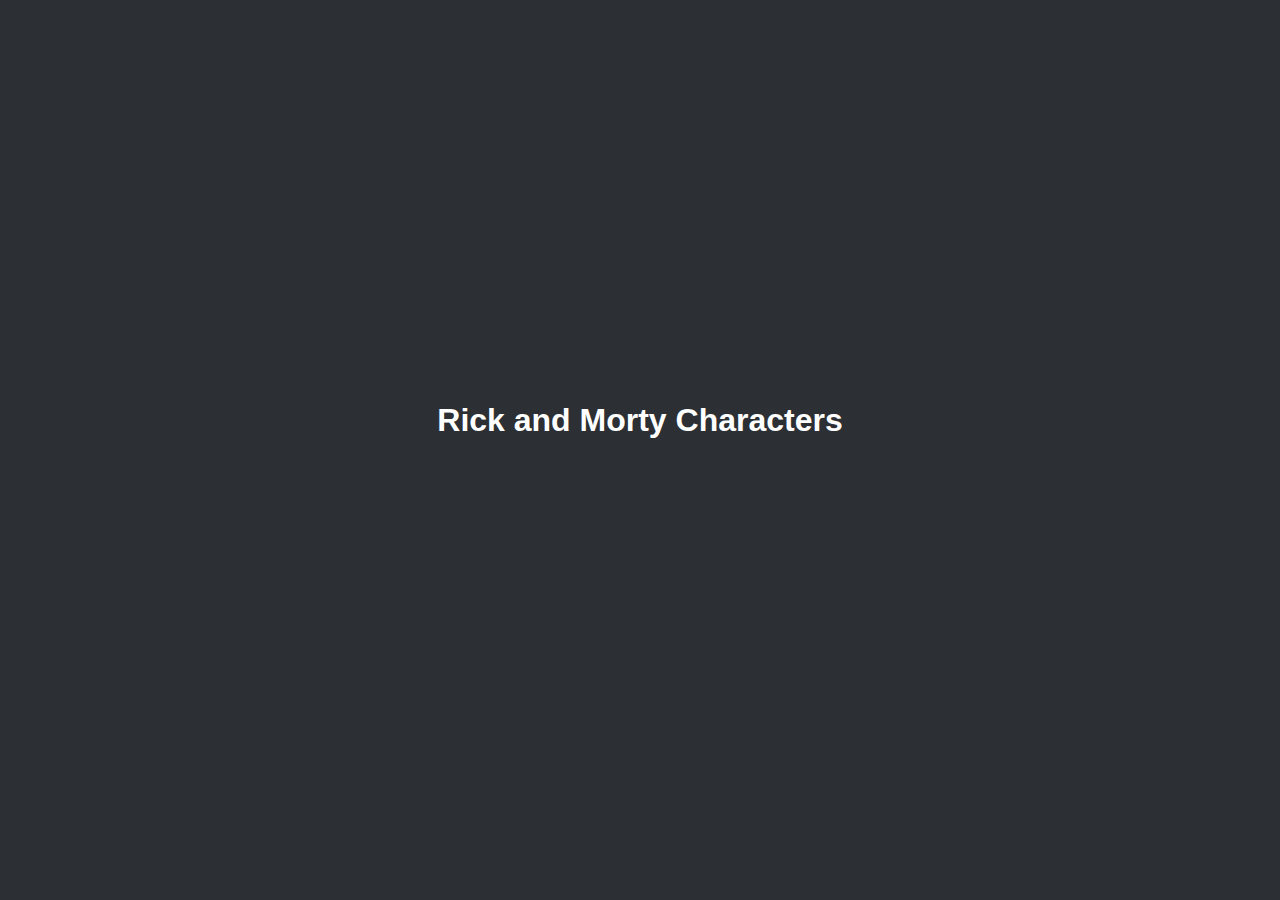
<file: pr11_web/index.html>
<!DOCTYPE html>
<html lang="en">
<head>
  <meta charset="UTF-8">
  <meta name="viewport" content="width=device-width, initial-scale=1.0">
  <title>Rick and Morty Characters</title>
  <link rel="stylesheet" href="styles.css">
</head>
<body>
  <h1>Rick and Morty Characters</h1>
  <div id="character-container" class="character-container"></div>
  <script src="script.js"></script>
</body>
</html>
</file>
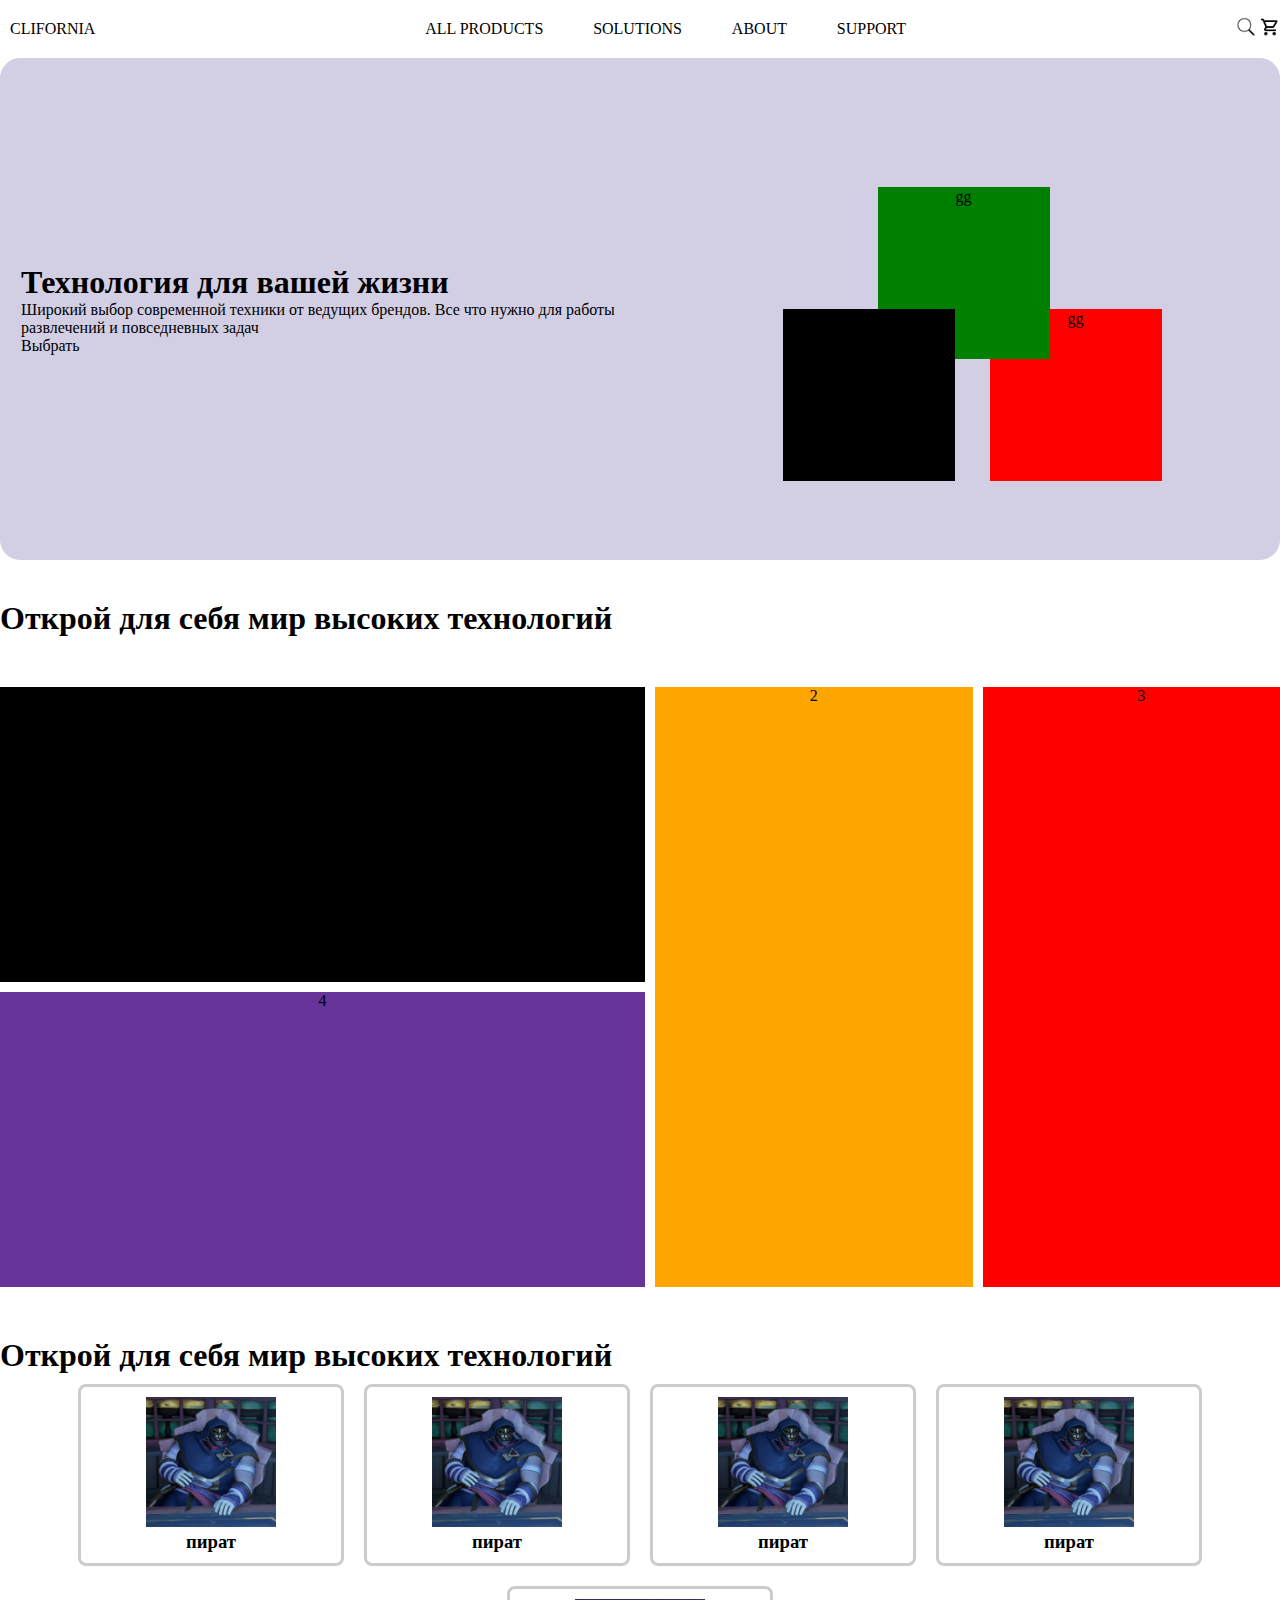
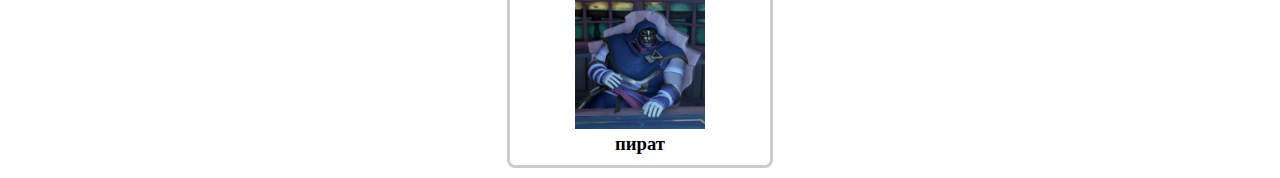
<file: pr1_web/index.html>
<!DOCTYPE html>
<html lang="en">
<head>
    <meta charset="UTF-8">
    <meta name="viewport" content="width=device-width, initial-scale=1.0">
    <title>Document</title>
    <link rel="stylesheet" href="main_style.css">
</head>
<body>
    <section class="section_flex">
        <div class="section_flex-wrap">
            <div class="section_flex-wrap-element_first">
                <p>CLIFORNIA</p>
            </div>
            <div class="section_flex-wrap-element">
                <p>ALL PRODUCTS</p>
            </div>
            <div class="section_flex-wrap-element">
                <p>SOLUTIONS</p>
            </div>
            <div class="section_flex-wrap-element">
                <p>ABOUT</p>
            </div>
            <div class="section_flex-wrap-element">
                <p>SUPPORT</p>
            </div>
            <div class="section_flex-wrap-element_last">
                <img src="images/magnifying_glass.png">
                <img src="images/cart.png">
            </div>
           
        </div>
        <section class="section_position">
            <div class="section_position-a">
                <div class="section-grid">
                    <div class="section-grid_content-1">
                        <div class="contetn">
                            <h1>Технология для вашей жизни</h1>
                            <p>Широкий выбор современной техники от ведущих брендов. Все что нужно для работы развлечений и повседневных задач</p>
                            <a>Выбрать</a>
                        </div>
                    </div>
                    <div class="section-grid_content-2">
                        
                        <p class="contetn2">gg</p>
                        <p class="contetn3">gg</p>
                        <p class="contetn4">gg</p>
                    </div>
                </div>
            </div>
            
    </section>
    <h1 class="h1_3cont">Открой для себя мир высоких технологий</h1>
    <div class="grid-container">
        <div class="grid-item-1">1</div>
        <div class="grid-item-2">2</div>
        <div class="grid-item-3">3</div>
        <div class="grid-item-4">4</div>
        
        
    </div>
    <h1 class="h1_3cont">Открой для себя мир высоких технологий</h1>
    <section class="section_flex_2"> 
        <div class="section_flex-wrap_2">
            <div class="card">
                <div class="card_img">
                    <img src="photo_2024-03-03_22-05-16.jpg" class="img_size">
                </div>
                <h3>пират</h3>
            </div>
            <div class="card">
                <div class="card_img"><img src="photo_2024-03-03_22-05-16.jpg" class="img_size"></div>
                <h3>пират</h3>
            </div>
            <div class="card">
                <div class="card_img"><img src="photo_2024-03-03_22-05-16.jpg" class="img_size"></div>
                <h3>пират</h3>
            </div>
            <div class="card">
                <div class="card_img"><img src="photo_2024-03-03_22-05-16.jpg" class="img_size"></div>
                <h3>пират</h3>
            </div>
            <div class="card">
                <div class="card_img"><img src="photo_2024-03-03_22-05-16.jpg" class="img_size"></div>
                <h3>пират</h3>
            </div> 
            
           
            
           
            
             
        </div>
    </section>
</body>
</html>
</file>
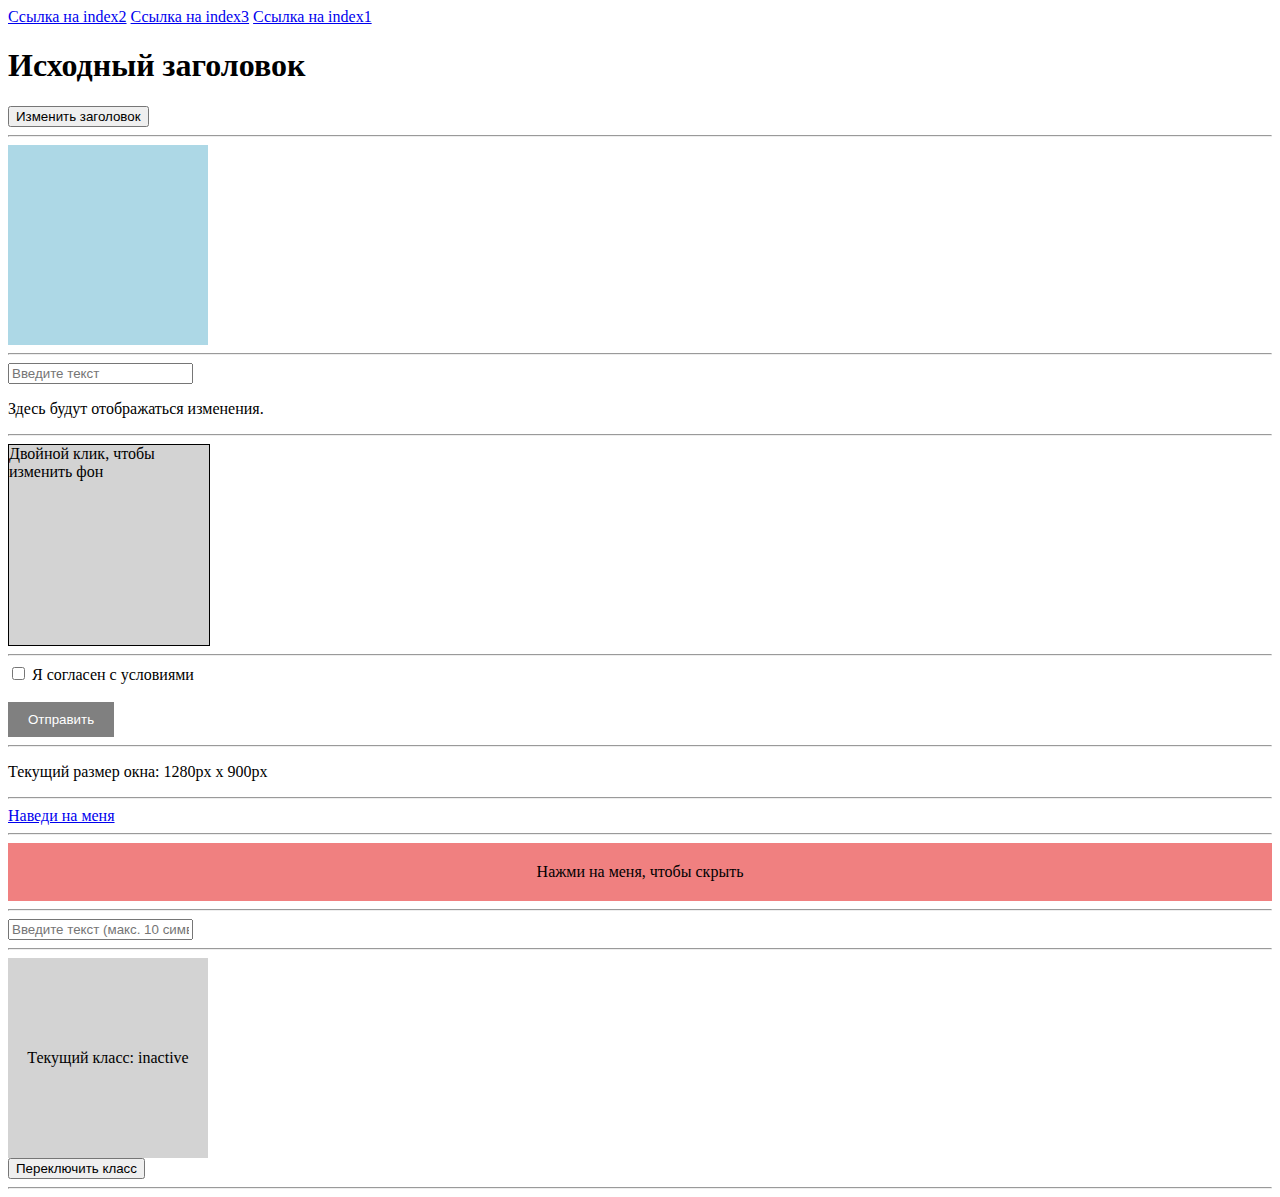
<file: pr3_web/index.html>
<!DOCTYPE html>
<html lang="en">
<head>
    <meta charset="UTF-8">
    <meta name="viewport" content="width=device-width, initial-scale=1.0">
    <title>Document</title>
    <script src="index.js"></script>
    <link href="style.css" rel="stylesheet" />
</head>
<body>
    <a href="index2.html">Ссылка на index2</a>
    <a href="index3.html">Ссылка на index3</a>
    <a href="index4.html">Ссылка на index1</a>

    <h1 id="header">Исходный заголовок</h1>
    <button onclick="changeHeader()">Изменить заголовок</button>
    <hr>
    <div class="box"></div>
    <hr>
    <input type="text" id="inputField" placeholder="Введите текст">
    <p id="output">Здесь будут отображаться изменения.</p>
    <hr>
    <div id="backgroundBox">Двойной клик, чтобы изменить фон</div>
    <hr>
    <label>
        <input type="checkbox" id="agreeCheckbox"> Я согласен с условиями
    </label>
    <br><br>
    <button id="submitButton" disabled>Отправить</button>
    <hr>
    <p id="windowSize">Текущий размер окна: </p>
    <hr>
    <a href="#" id="link">Наведи на меня</a>
    <hr>
    <div id="hideMe">Нажми на меня, чтобы скрыть</div>
    <hr>
    <input type="text" id="textField" placeholder="Введите текст (макс. 10 символов)">
    <hr>
    <div id="toggleBox" class="inactive">Текущий класс: inactive</div>
    <button id="toggleButton">Переключить класс</button>
    <hr>
    
    
</body>
</html>
</file>
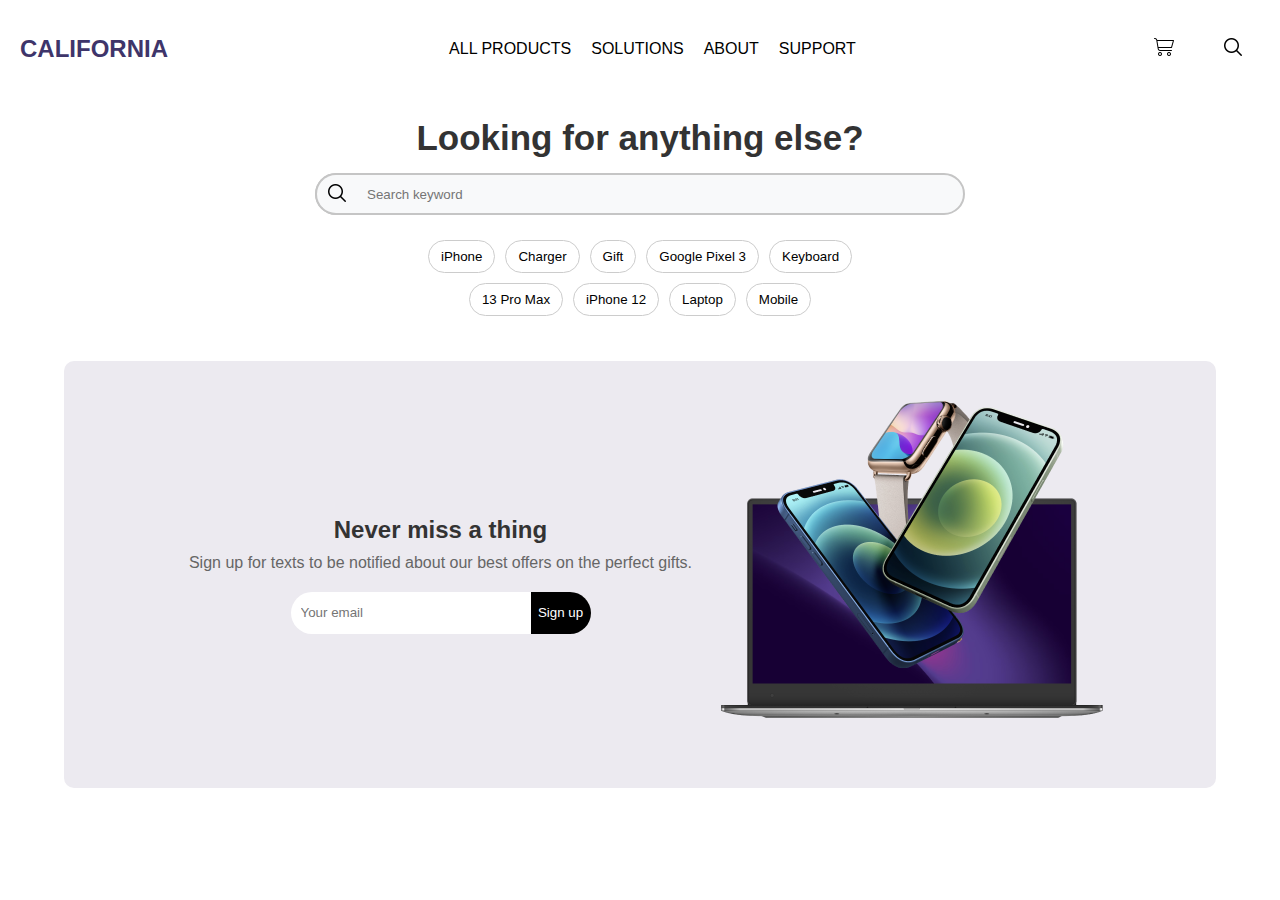
<file: pr4_web/index.html>
<!DOCTYPE html>
<html lang="en">
<head>
    <meta charset="UTF-8">
    <meta name="viewport" content="width=device-width, initial-scale=1.0">
    <title>California Store</title>
    <link rel="stylesheet" href="style.css">
    <script src="script.js" defer></script>
</head>

<body >
    <div class="header__position">
        <header class="header">
            <div class="header__logo">CALIFORNIA</div>
            <nav class="header__nav">
                <ul class="header__nav_menu">
                    <li class="header__nav_menu-item">ALL PRODUCTS</li>
                    <li class="header__nav_menu-item">SOLUTIONS</li>
                    <li class="header__nav_menu-item">ABOUT</li>
                    <li class="header__nav_menu-item">SUPPORT</li>
                </ul>
            </nav>
            <dialog id="burgerMenu">
                <img src="Group 62.svg" alt="close" width="20px" height="auto" id="imgToClose">
                <ul class="header__menu">
                    <li class="header__menu-item">ALL PRODUCTS</li>
                    <li class="header__menu-item">SOLUTIONS</li>
                    <li class="header__menu-item">ABOUT</li>
                    <li class="header__menu-item">SUPPORT</li>
                </ul>
            </dialog>
            <div class="header__icons">
                <div class="header__icon-header__icon--cart"><img src="img/cart.png" alt=""></div>
                <div class="header__icon-header__icon--search"><img src="img/magnifying-glass.png" alt=""></div>
            </div>
            <div class="burger">
                <span></span>
                <span></span>
                <span></span>
            </div>
        </header>
    </div>
    

            <main class="main">
                <section class="search">
                    <h1 class="search__title">Looking for anything else?</h1>
                    <div class="search__bar">
                        <input type="email" class="search__input" placeholder="Search keyword">
                        <button class="search__button"><img src="img/magnifying-glass.png"></button>
                    </div>
                    <div class="search__tags">
                        <button class="search__tag">iPhone</button>
                        <button class="search__tag">Charger</button>
                        <button class="search__tag">Gift</button>
                        <button class="search__tag">Google Pixel 3</button>
                        <button class="search__tag">Keyboard</button>
                        <button class="search__tag">13 Pro Max</button>
                        <button class="search__tag">iPhone 12</button>
                        <button class="search__tag">Laptop</button>
                        <button class="search__tag">Mobile</button>
                    </div>
                </section>

                <section class="subscribe">
                    <div class="subscribe__content">
                        <h2 class="subscribe__title">Never miss a thing</h2>
                        <p class="subscribe__text">Sign up for texts to be notified about our best offers on the perfect gifts.</p>
                        <div class="subscribe__form">
                            <input type="email" class="subscribe__input" placeholder="Your email">
                            <button class="subscribe__button">Sign up</button>
                        </div>
                        <div id="modal" class="modal">
                            <div class="modal-content">
                                <span class="close">&times;</span>
                                <h1 class="modal__h1">Вы подписанны!</h1>
                                
                                <p>На вашу почту: <span id="user-email"></span> прийдет рассылка</p>
                            </div>
                        </div>
                    </div>
                    <div class="subscribe__image">
                        <img src="img/e7169079283a868c992366c5739fb07b.png" alt="Laptop and phones">
                    </div>
                </section>
        
    
</body>
</html>
</file>
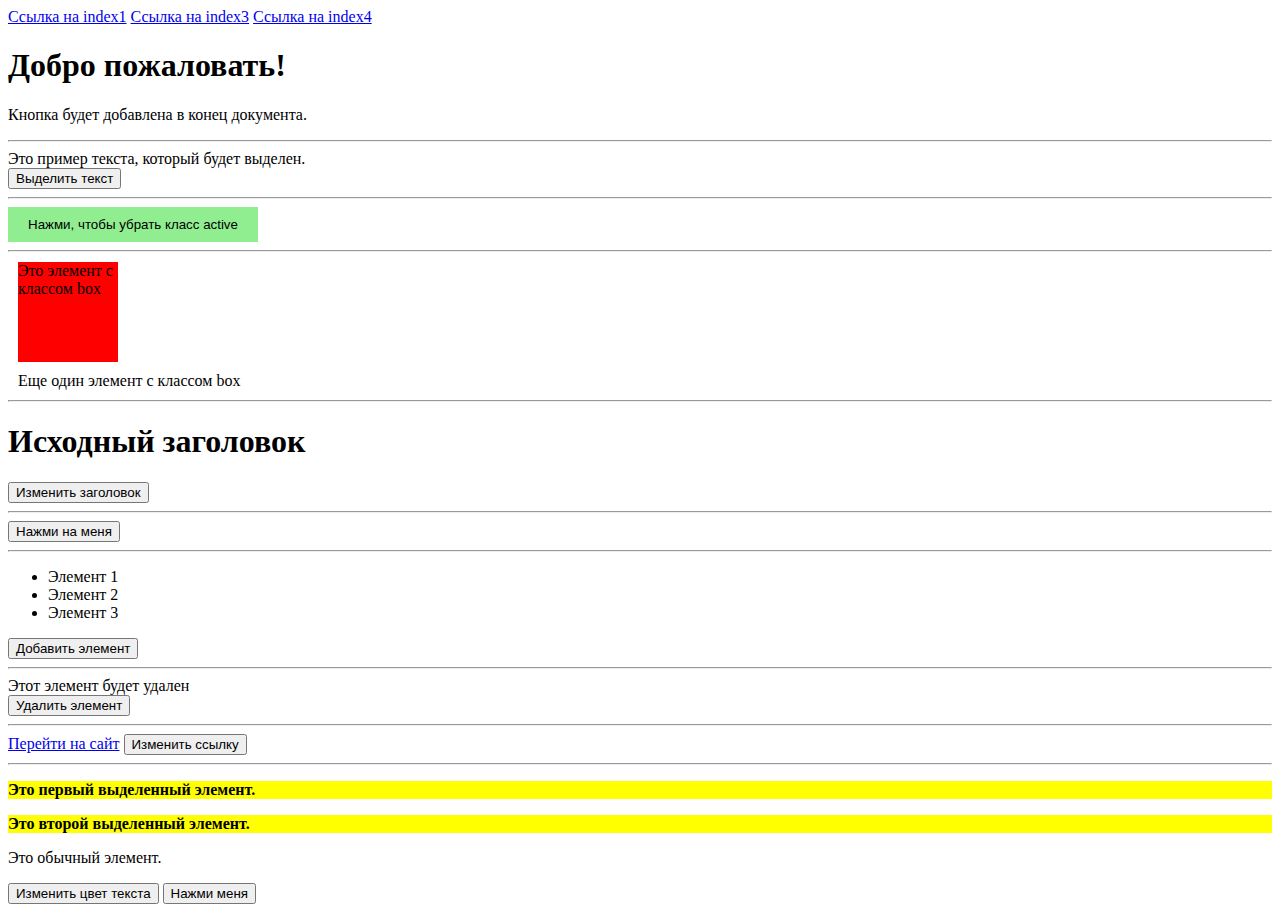
<file: pr3_web/index2.html>
<!DOCTYPE html>
<html lang="en">
<head>
    <meta charset="UTF-8">
    <meta name="viewport" content="width=device-width, initial-scale=1.0">
    <title>Document</title>
    <script src="index2.js"></script>
    <link href="style2.css" rel="stylesheet" />
</head>
<body>
    <a href="index.html">Ссылка на index1</a>
    <a href="index3.html">Ссылка на index3</a>
    <a href="index4.html">Ссылка на index4</a>
    <h1>Добро пожаловать!</h1>
    <p>Кнопка будет добавлена в конец документа.</p>
    <hr>
    <div id="example">Это пример текста, который будет выделен.</div>
    <button id="highlightButton">Выделить текст</button>
    <hr>
    <button class="button active" id="removeActiveButton">Нажми, чтобы убрать класс active</button>
    <hr>
    <div class="box">Это элемент с классом box</div>
    <div class="box">Еще один элемент с классом box</div>
    <hr>
    <h1 id="header">Исходный заголовок</h1>
    <button id="changeHeaderButton">Изменить заголовок</button>
    <hr>
    <button id="myButton">Нажми на меня</button>
    <hr>
    <ul id="myList">
        <li>Элемент 1</li>
        <li>Элемент 2</li>
        <li>Элемент 3</li>
    </ul>

    <button id="addItemButton">Добавить элемент</button>
    <hr>
    <div id="deleteMe">Этот элемент будет удален</div>
    <button id="deleteButton">Удалить элемент</button>
    <hr>
    <a href="#" id="link">Перейти на сайт</a>
    <button id="changeLinkButton">Изменить ссылку</button>
    <hr>
    <p class="highlight">Это первый выделенный элемент.</p>
    <p class="highlight">Это второй выделенный элемент.</p>
    <p>Это обычный элемент.</p>
    <button id="changeColorButton">Изменить цвет текста</button>
</body>
</html>
</file>
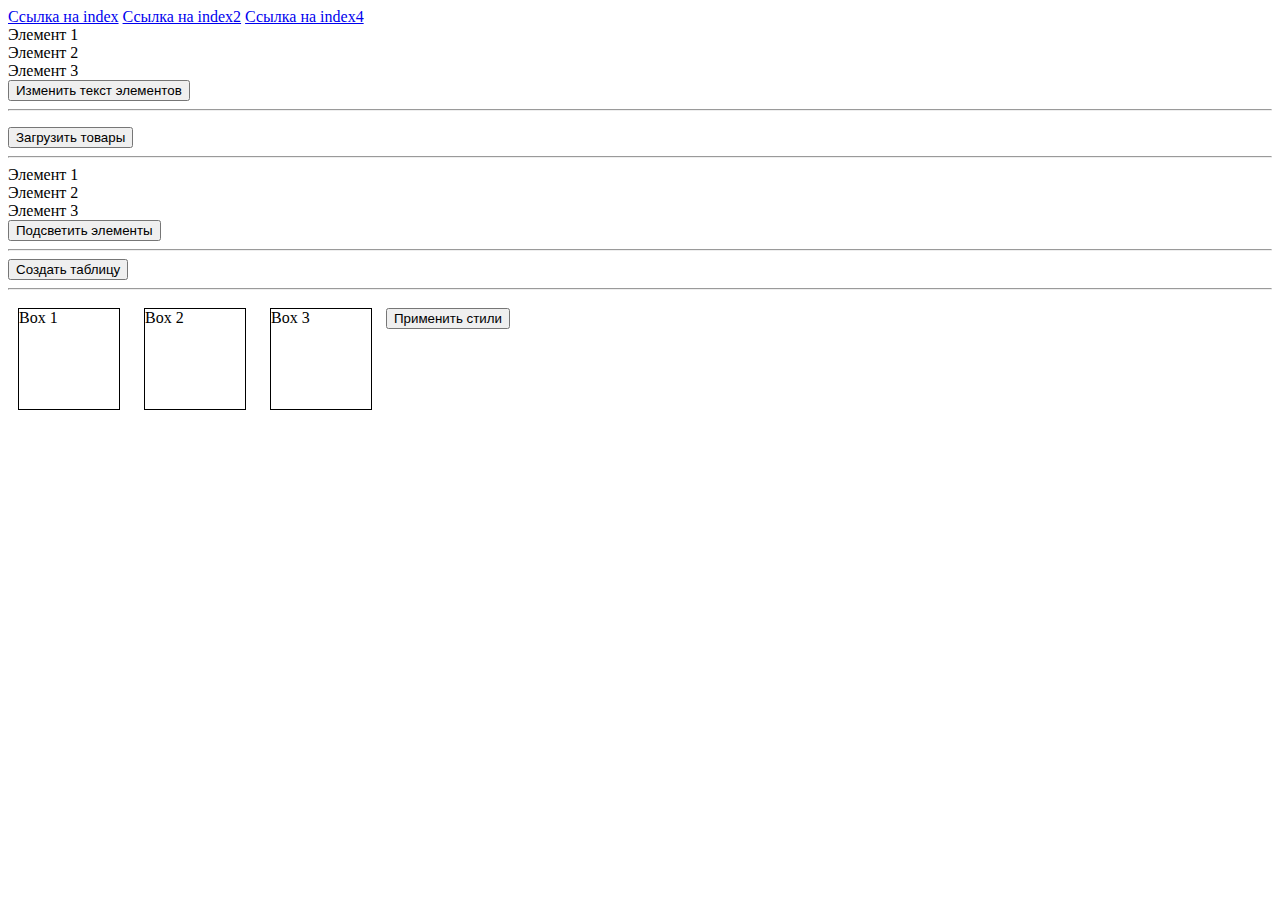
<file: pr3_web/index3.html>
<!DOCTYPE html>
<html lang="en">
<head>
    <meta charset="UTF-8">
    <meta name="viewport" content="width=device-width, initial-scale=1.0">
    <title>Document</title>
    <script src="index3.js"></script>
    <link href="style3.css" rel="stylesheet" />
</head>
<body>
    <a href="index.html">Ссылка на index</a>
    <a href="index2.html">Ссылка на index2</a>
    <a href="index4.html">Ссылка на index4</a>

    <div class="item">Элемент 1</div>
    <div class="item">Элемент 2</div>
    <div class="item">Элемент 3</div>

    <button id="changeTextButton">Изменить текст элементов</button>
    <hr>
    <ul id="productList"></ul>
    <button id="loadProductsButton">Загрузить товары</button>
    <hr>
    <div id="item1">Элемент 1</div>
    <div id="item2">Элемент 2</div>
    <div id="item3">Элемент 3</div>
    <button id="highlightButton">Подсветить элементы</button>
    <hr>
    <div id="tableContainer"></div>
    <button id="generateTableButton">Создать таблицу</button>
    <hr>
    <div id="box1" class="box">Box 1</div>
    <div id="box2" class="box">Box 2</div>
    <div id="box3" class="box">Box 3</div>
    <button id="applyStylesButton">Применить стили</button>
   
    
    
</body>
</html>
</file>
<file: pr11_web/styles.css>
* {
    box-sizing: border-box;
    margin: 0;
    padding: 0;
    font-family: Arial, sans-serif;
  }
  
  body {
    display: flex;
    justify-content: center;
    align-items: center;
    flex-direction: column;
    min-height: 100vh;
    background-color: #2c2f33;
    color: #ffffff;
  }
  
  h1 {
    margin-bottom: 20px;
    color: #ffffff;
  }
  
  .character-container {
    display: grid;
    grid-template-columns: repeat(auto-fill, minmax(400px, 1fr));
    gap: 20px;
    max-width: 1200px;
    width: 100%;
    padding: 20px;
  }
  
  .character-card {
    display: grid;
    grid-template-columns: 200px 1fr;
    background-color: #3e4147;
    border-radius: 8px;
    box-shadow: 0 4px 8px rgba(0, 0, 0, 0.3);
    overflow: hidden;
  }
  
  .character-card img {
    width: 100%;
    height: 100%;
    object-fit: cover;
  }
  
  .character-info {
    padding: 15px;
    display: flex;
    flex-direction: column;
    justify-content: center;
  }
  
  .character-info h2 {
    font-size: 1.4rem;
    margin-bottom: 5px;
    color: #ffffff;
  }
  
  .character-info .status {
    display: inline-flex;
    align-items: center;
    font-size: 1rem;
    margin-bottom: 10px;
  }
  
  .character-info .status .status-indicator {
    width: 8px;
    height: 8px;
    border-radius: 50%;
    margin-right: 5px;
  }
  
  .status.alive .status-indicator {
    background-color: #55cc44;
  }
  
  .status.dead .status-indicator {
    background-color: #d63d2e;
  }
  
  .status.unknown .status-indicator {
    background-color: #9e9e9e;
  }
  
  /* Стили для лейблов */
  .label {
    color: #b0b3b8;
    font-size: 0.9rem;
    margin-bottom: 4px;
  }
  
  /* Стили для значений местоположения и эпизода */
  .location,
  .episode-name {
    color: #ffffff;
    font-size: 1rem;
    margin-bottom: 10px;
  }
</file>
<file: pr1_web/main_style.css>
@import "styles/header.css";
@import "styles/general.css";
@import "styles/photo.css";
@import "styles/contentgrid1.css";
@import "styles/content2.css";
</file>
<file: pr3_web/style.css>
.box {
    width: 200px;
    height: 200px;
    background-color: lightblue;
    transition: background-color 0.3s;
}

.hovered {
    background-color: lightgreen;
}

#backgroundBox {
    width: 200px;
    height: 200px;
    background-color: lightgray;
    border: 1px solid #000;
}

#submitButton {
    background-color: gray;
    color: white;
    border: none;
    padding: 10px 20px;
    cursor: not-allowed;
}

#submitButton.active {
    background-color: blue;
    cursor: pointer;
}

#hideMe {
    padding: 20px;
    background-color: lightcoral;
    cursor: pointer;
    text-align: center;
}

#toggleBox {
    width: 200px;
    height: 200px;
    background-color: lightgray;
    text-align: center;
    line-height: 200px; /* Центрирование текста по вертикали */
    transition: background-color 0.3s;
}

.active {
    background-color: lightgreen;
}

.inactive {
    background-color: lightcoral;
}
</file>
<file: pr4_web/style.css>
/* Общие стили */
* {
    margin: 0;
    padding: 0;
    box-sizing: border-box;
}

body {
    font-family: 'Arial', sans-serif;
    color: #333;
}


/* Основные стили для хедера */
.header__position {
    display: flex;
    justify-content: center;
}

.header {
    display: flex;
    justify-content: space-between;
    align-items: center;
    padding: 20px;
    width: 1700px;
}

.header__logo {
    font-size: 24px;
    font-weight: bold;
    color: #3E356A;
}


/* Стили для десктопной версии */
.header__menu {
    display: flex;
    flex-direction: column;
    gap: 25px;
    list-style: none;
    transition: all 0.3s ease;
    width: 100%;
    margin: auto;
    margin-top: 20%;
    justify-content: center;
    align-items: center;
}

.header__nav {
    width: 100%;
    text-align: center;
}

.header__nav_menu {
    display: flex;
    gap: 20px;
    width: 100%;
    flex-direction: row;
    justify-content: center;
    align-items: center;
    list-style: none;
}

.header__nav_menu-item {
    color: black;
}

/*Close icon*/
#imgToClose {
    position: absolute;
    left: 50px;
    top: 10px;
}

.header__menu-item {
    font-weight: bold;
    color: rgb(255, 255, 255);
    font-size: auto;
}

.header__icons {
    display: flex;
    gap: 15px;
}

.header__icon-header__icon--search,
.header__icon-header__icon--cart {
    margin: 15px;
}





.main {
    text-align: center;
}

.search__title {
    margin-top: 20px;
    font-size: 35px;
}

.search__bar {
    position: relative;
    width: 650px;
    margin: 15px auto;
}

.search__input {
    width: 100%;
    height: 42px;
    padding-left: 50px;
    border: 2px solid #C5C5C5;
    border-radius: 30px;
    outline: none;
    background: #F8F9FA;
    color: black;
    
}

.search__input:focus {
    border-color: #4CAF50;
    outline: none;
}

.search__button {
    position: absolute; 
    top: 0;
    left: 0px;
    width: 42px;
    height: 42px;
    border: none;
    background: #F8F9FA;
    border-left: 2px solid #C5C5C5;
    border-top: 2px solid #C5C5C5;
    border-bottom: 2px solid #C5C5C5;
    border-radius: 30px 0 0 30px;
    cursor: pointer;
}

.search__tags { 
    margin: auto;
    text-align: center;
    width: 500px;
    display: flex;
    justify-content: center;
    margin-top: 20px;
    flex-wrap: wrap; /* Позволяет элементам переноситься на новую строку */
}

.search__tag {
    margin: 5px;
    padding: 8px 12px;
    border: 1px solid #ccc;
    border-radius: 20px;
    background-color: white;
    cursor: pointer;
    box-sizing: border-box; /* Учитывать границы и паддинги в расчетах ширины */
}



.subscribe {
    display: flex;
    justify-content: center;
    align-items: center;
    padding: 40px; /* Уменьшили padding */
    background-color: #eceaf0;
    margin-top: 40px;
    border-radius: 10px;
    width: 90%;
    margin-right: auto;
    margin-left: auto;
}

.subscribe__content {
    max-width: 50%;
    margin: 20px; /* Уменьшили отступы */
}

.subscribe__title {
    font-size: 24px;
    margin-bottom: 10px;
}

.subscribe__text {
    margin-bottom: 20px;
    color: #666;
}

.subscribe__form {
    position: relative;
    width: 300px;
    margin: 0 auto;
}

.subscribe__input {
    width: 100%;
    height: 42px;
    padding-left: 10px;
    border: none;
    border-radius: 30px;
    background: #ffffff;
    color: #9E9C9C;
}

.subscribe__button {
    position: absolute; 
    top: 0;
    right: 0px;
    width: 60px;
    height: 42px;
    border: none;
    background: #000000;
    border-radius: 0 30px 30px 0;
    cursor: pointer;
    color: #ffffff;
}

.subscribe__image img {
    max-width: 400px;
}


/* Скрываем модальное окно по умолчанию */
.modal {
    display: none; 
    position: fixed; 
    z-index: 1; 
    left: 0;
    top: 0;
    width: 100%; 
    height: 100%;
    background-color: rgba(0, 0, 0, 0.4); /* Полупрозрачный черный фон */
}

/* Контент модального окна */
.modal-content {
    color: white;
    font-size: 15px;
    background-color: #220E43;
    margin: 15% auto;
    padding: 20px;
    width: 80%; 
    max-width: 400px; /* Ограничиваем максимальную ширину */
    border-radius: 10px;
}

/* Кнопка для закрытия модального окна */
.close {
    color: #aaa;
    float: right;
    font-size: 28px;
    font-weight: bold;
    cursor: pointer;
}

.close:hover,
.close:focus {
    color: black;
    text-decoration: none;
    cursor: pointer;
}

.modal__h1{
    margin: 40px;
    font-size: 30px;
}


/* Бургер-меню */
.burger {
    display: none;
    flex-direction: column;
    gap: 4px;
    cursor: pointer;
}

.burger span {
    width: 25px;
    height: 3px;
    background-color: #3E356A;
}

/* Медиа-запрос для экрана шириной до 768px */
@media (max-width: 768px) {

    .header__nav {
        display: none;
    }

    .header__menu.active {
        left: 0; /* Меню выезжает слева */
    }

    .burger {
        display: flex;
    }

    .header__icons {
        display: none; /* Скрываем иконки корзины и поиска на мобильных устройствах */
    }
}

@media (max-width: 768px) {
    .header {
        flex-direction: column;
        align-items: flex-start;
    }

    .subscribe {
        flex-direction: column;
        align-items: center;
        padding: 20px; /* Уменьшили padding для мобильных устройств */
    }

    .subscribe__content {
        max-width: 100%;
        text-align: center;
    }

    .subscribe__image {
        order: -1; /* Перемещаем изображение выше контента */
        margin-bottom: 20px; /* Добавляем отступ под изображением */
    }

    .subscribe__image img {
        max-width: 100%;
    }

    .subscribe__form {
        width: 100%; /* Делаем форму на всю ширину */
    }
}

/* Медиа-запрос для экрана до 768px */
@media (max-width: 768px) {
    
    /* Выравниваем элементы по центру */
    .header {
        justify-content: center;
        position: relative;
    }
    
    /* Центрируем логотип */
    .header__logo {
        position: absolute;
        left: 50%;
        transform: translateX(-50%);
    }
    
    /* Иконки остаются справа */
    .header__icons {
        position: absolute;
        right: 20px; /* Расположение справа */
        top: 50%;
        transform: translateY(-50%);
    }
}
</file>
<file: pr3_web/style2.css>
.highlight {
    background-color: yellow; /* Выделение элемента желтым цветом */
    font-weight: bold;        /* Жирный шрифт */
}

 /* Стили для кнопки */
 .button {
    padding: 10px 20px;
    background-color: lightblue;
    border: none;
    cursor: pointer;
}

/* Стили для класса active */
.active {
    background-color: lightgreen; /* Цвет фона для активной кнопки */
}

.box {
    /* Изначальные стили для класса box */
    margin: 10px;
}

.highlight {
    font-weight: bold; /* Пример стиля для выделения */
}
</file>
<file: pr3_web/style3.css>
.highlight {
    background-color: yellow; /* Пример стиля для выделения */
}

table {
    width: 100%;
    border-collapse: collapse;
}
th, td {
    border: 1px solid #000;
    padding: 8px;
    text-align: left;
}
th {
    background-color: #f2f2f2;
}

.box {
    width: 100px;
    height: 100px;
    margin: 10px;
    display: inline-block;
    border: 1px solid #000;
}
</file>
